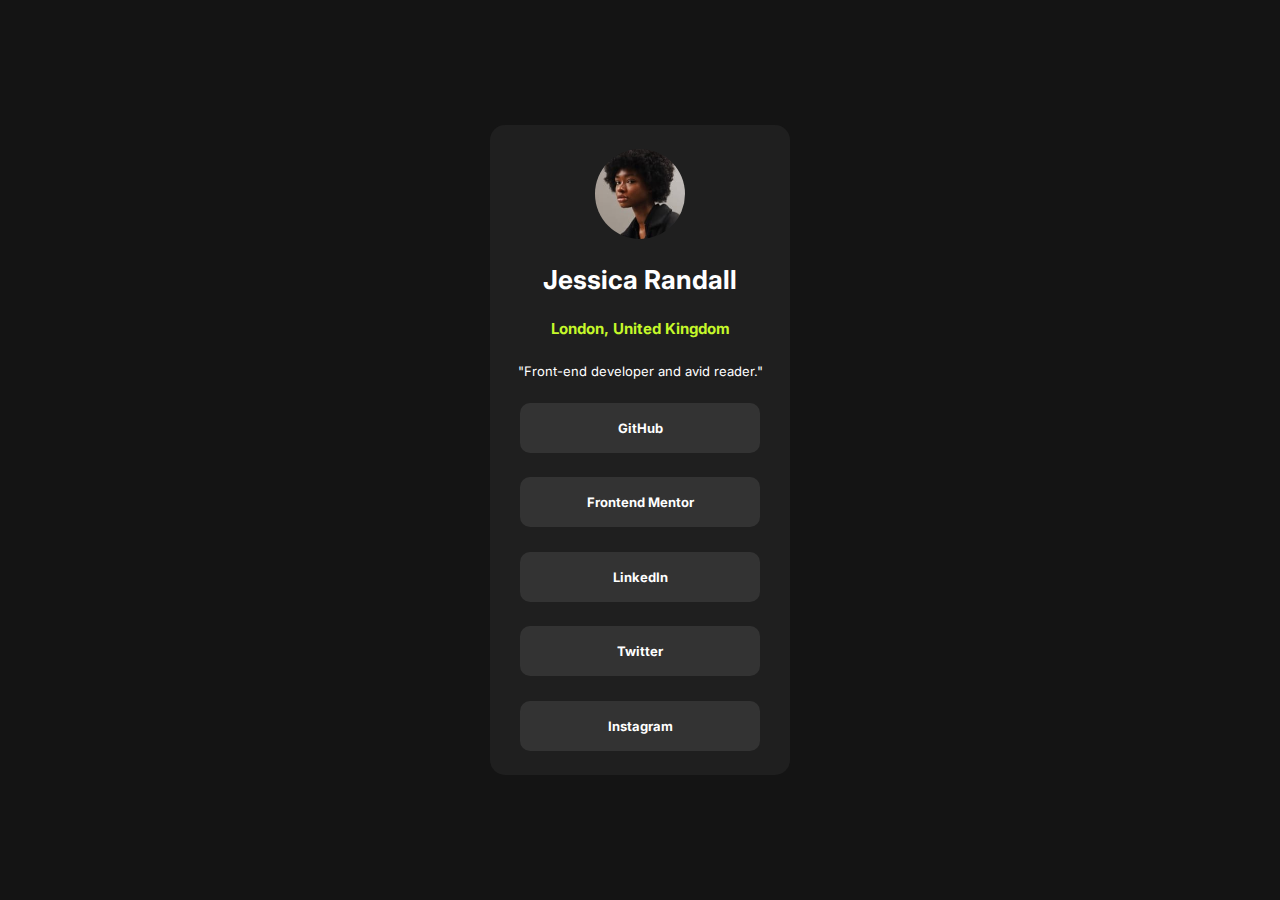
<file: index.html>
<!DOCTYPE html>
<html lang="es">

<head>
  <meta charset="UTF-8">
  <!-- <meta name="viewport" content="width=device-width, initial-scale=1.0"> -->

  <link rel="icon" type="image/png" sizes="32x32" href="./assets/images/favicon-32x32.png">

  <title>Frontend Mentor | Social links profile</title>
  <link rel="stylesheet" href="./styles.css">
</head>

<body>
  <div>
    <img src="./assets/images/avatar-jessica.jpeg" alt="profile photo">
    <h1>Jessica Randall</h1>
    <h2>London, United Kingdom</h2>
    <p>"Front-end developer and avid reader."</p>
    <a href="https://www.GitHub.com" target="_blank">GitHub</a>
    <a href="https://www.FrontendMentor.io" target="_blank">Frontend Mentor</a>
    <a href="https://www.LinkedIn.com" target="_blank">LinkedIn</a>
    <a href="https://www.Twitter.com" target="_blank">Twitter</a>
    <a href="https://www.Instagram.com" target="_blank">Instagram</a>
  </div>
</body>

</html>
</file>
<file: styles.css>
@import url('https://fonts.googleapis.com/css2?family=Inter:wght@100..900&display=swap');
*{
    padding: 0px;
    margin: 0px;
    box-sizing: border-box;
}

body{
    background-color: hsl(0, 0%, 8%);
    /* width: 150vw; */
    width: 100vw;
    height: 100vh;
    /*para centrar el elemento hijo*/
    display: flex;
    justify-content: center;
    align-items: center;
    font-family:"Inter",sans-serif;
}

div{
    background-color: hsl(0, 0%, 12%);
    width: 300px;
    height: 650px;
    border-radius: 15px;
    display: flex;
    flex-direction: column;
    justify-content: space-evenly;
    align-items: center;
    color:hsl(0, 0%, 100%) ;
    font-size: small;

}
img{
    width: 90px;
    height: 90px;
    border-radius: 50%;
}

h2{
    font-size: 15px;
    color:hsl(75, 94%, 57%) ;

}

a{
    width: 80%;
    height: 50px;
    background-color: hsl(0, 0%, 20%);
    border-radius: 10px;
    color:hsl(0, 0%, 100%) ;
    text-decoration: none;
    display: flex;
    justify-content: center;
    align-items: center;
    font-weight: 700;

}
a:hover{
    background-color: hsl(75, 94%, 57%) ;
    color: hsl(0, 0%, 12%);

}

h1{
    border-bottom: -15px;
}
</file>
